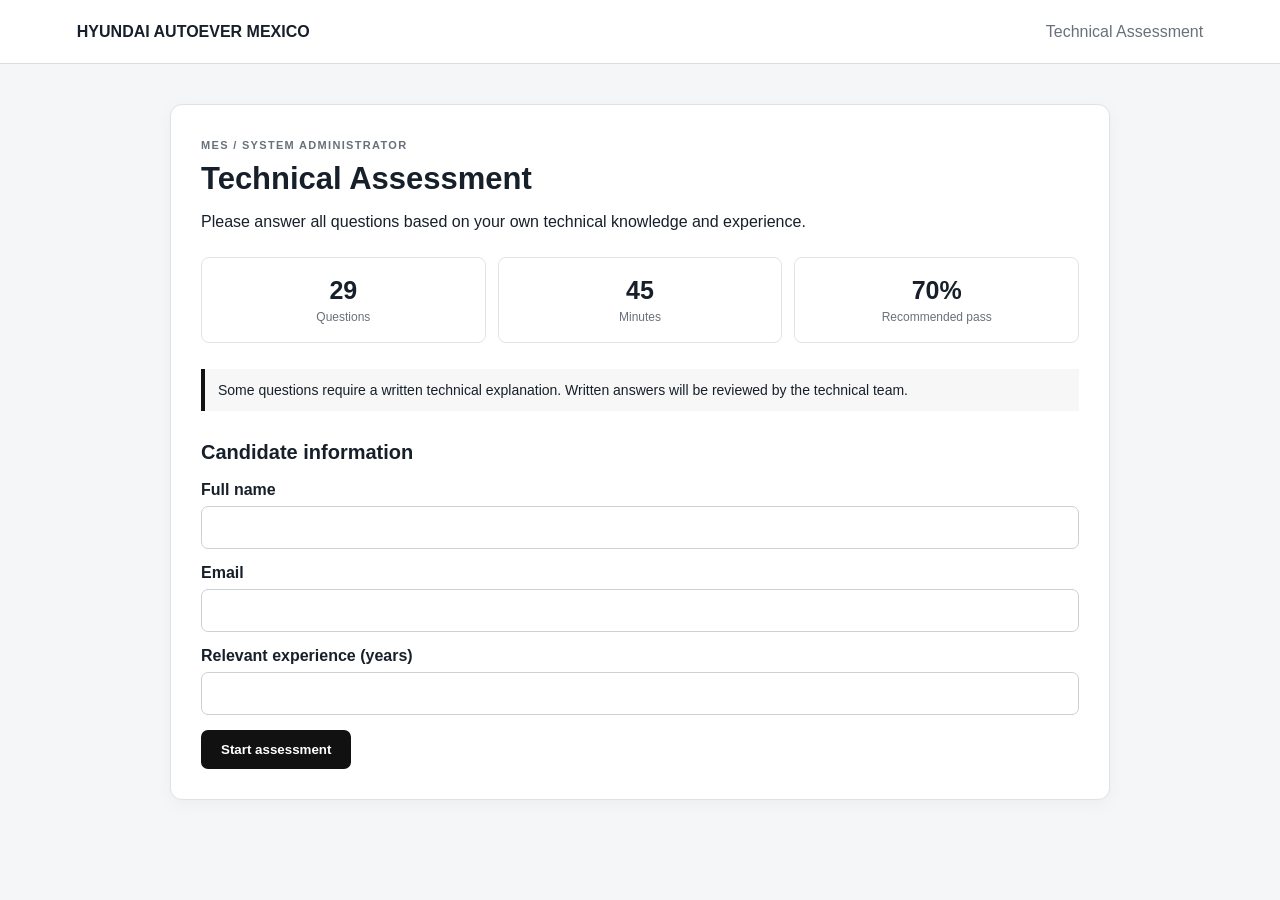
<file: index.html>
<!doctype html>
<html lang="en">
<head><meta charset="utf-8"><meta name="viewport" content="width=device-width,initial-scale=1">
<title>Hyundai Autoever Mexico | MES / System Administrator</title>
<link rel="stylesheet" href="css/styles.css"></head>
<body>
<header><b>HYUNDAI AUTOEVER MEXICO</b><span>Technical Assessment</span></header>
<main>
<section id="intro" class="card">
<small>MES / SYSTEM ADMINISTRATOR</small><h1>Technical Assessment</h1>
<p>Please answer all questions based on your own technical knowledge and experience.</p>
<div class="stats"><div><b>29</b><span>Questions</span></div><div><b>45</b><span>Minutes</span></div><div><b>70%</b><span>Recommended pass</span></div></div>
<div class="notice">Some questions require a written technical explanation. Written answers will be reviewed by the technical team.</div>
<h2>Candidate information</h2>
<form id="form">
<label>Full name<input id="name" required maxlength="120"></label>
<label>Email<input id="email" type="email" required maxlength="160"></label>
<label>Relevant experience (years)<input id="exp" type="number" min="0" max="50" step=".5" required></label>
<button type="submit">Start assessment</button>
</form></section>

<section id="exam" class="hidden">
<div class="examtop"><div><small id="section"></small><b id="count"></b></div><strong id="clock">45:00</strong></div>
<div class="bar"><i id="bar"></i></div>
<div id="q" class="card question"></div>
<div class="nav"><button id="prev" class="light">Previous</button><button id="next">Next</button></div>
</section>

<section id="done" class="card hidden"><small>SUBMISSION RECEIVED</small><h1>Thank you.</h1>
<p>Your technical assessment has been submitted successfully and will be reviewed by our recruitment team.</p></section>
</main>
<script src="js/config.js"></script><script src="js/questions.js"></script><script src="js/app.js"></script>
</body></html>
</file>
<file: css/styles.css>
*{box-sizing:border-box}body{margin:0;background:#f5f6f7;color:#17202a;font-family:Arial,Helvetica,sans-serif}header{height:64px;background:#fff;border-bottom:1px solid #ddd;padding:0 6%;display:flex;align-items:center;justify-content:space-between}header span{color:#68717b}main{max-width:980px;margin:40px auto;padding:0 20px}.card{background:#fff;border:1px solid #dfe3e7;border-radius:12px;padding:30px;box-shadow:0 4px 18px #0000000a}h1{font-size:31px;margin:8px 0 15px}h2{font-size:20px;margin-top:30px}small{font-size:11px;font-weight:800;letter-spacing:.12em;color:#68717b}.stats{display:grid;grid-template-columns:repeat(3,1fr);gap:12px;margin:26px 0}.stats div{border:1px solid #e0e4e8;border-radius:8px;padding:18px;text-align:center}.stats b,.stats span{display:block}.stats b{font-size:25px}.stats span{font-size:12px;color:#68717b;margin-top:5px}.notice{padding:13px;border-left:4px solid #111;background:#f7f7f7;margin:20px 0;font-size:14px}label{display:block;font-weight:700;margin:15px 0}input,textarea{display:block;width:100%;margin-top:7px;padding:12px;border:1px solid #cbd1d7;border-radius:7px;font-size:15px}textarea{min-height:120px;resize:vertical}button{background:#111;color:#fff;border:0;border-radius:7px;padding:12px 20px;font-weight:700;cursor:pointer}.light{background:#e9ecef;color:#222}.hidden{display:none!important}.examtop,.dashhead{display:flex;justify-content:space-between;align-items:center;margin-bottom:12px}.examtop small,.examtop b{display:block}.bar{height:7px;background:#e2e6ea;border-radius:10px;margin-bottom:18px;overflow:hidden}.bar i{display:block;height:100%;width:0;background:#111}.question h2{line-height:1.45}.option{display:flex;gap:10px;align-items:flex-start;border:1px solid #dfe3e7;border-radius:8px;padding:14px;margin:10px 0;cursor:pointer;font-weight:400}.option input{width:auto;margin:3px 0 0}.nav{display:flex;justify-content:space-between;margin-top:15px}.error{color:#a00}.table{width:100%;border-collapse:collapse}.table th,.table td{padding:12px;border-bottom:1px solid #e5e8eb;text-align:left}.pass{font-weight:800}.fail{font-weight:800}.candidateBtn{background:transparent;color:#111;padding:0;text-decoration:underline}.score{font-size:34px;font-weight:800;margin:15px 0}.review{border-top:1px solid #e5e8eb;padding:18px 0}.review h3{margin:0 0 10px;font-size:17px}.answerbox{background:#f7f8f9;padding:12px;border-radius:7px;white-space:pre-wrap}.manualRow{display:flex;gap:10px;align-items:center;margin-top:10px}.manualRow input{width:110px;margin:0}.comments{min-height:80px}.status{padding:4px 8px;border-radius:5px;font-size:12px;font-weight:800}@media(max-width:650px){header{padding:0 18px}header span{display:none}.card{padding:20px}.stats{grid-template-columns:1fr 1fr}.table{font-size:12px}.dashhead{align-items:flex-start;gap:10px;flex-direction:column}}
</file>
